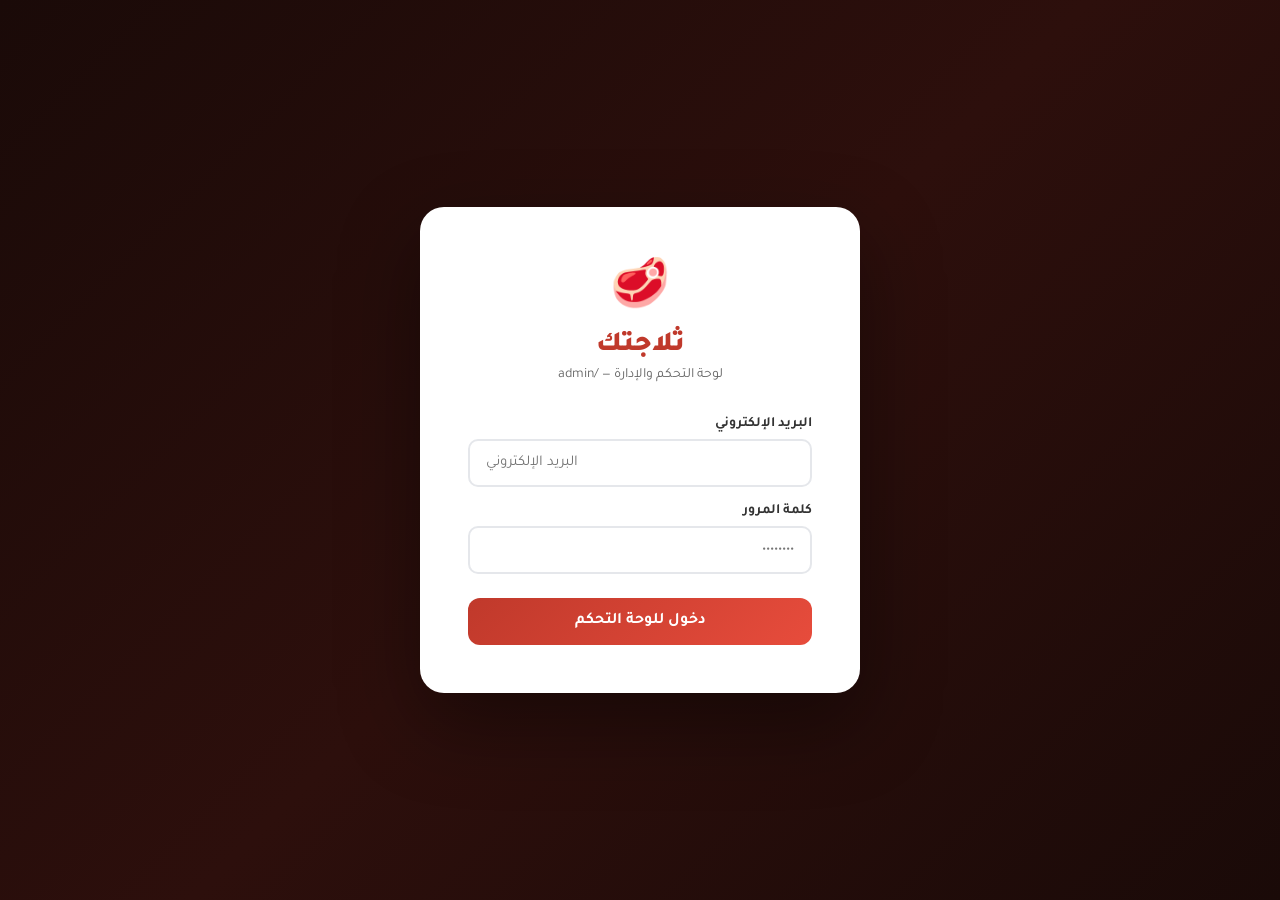
<file: admin.html>
<!DOCTYPE html>
<html lang="ar" dir="rtl">
<head>
<meta charset="UTF-8">
<meta name="viewport" content="width=device-width, initial-scale=1.0">
<title>ثلاجتك — لوحة التحكم | Admin</title>
<link rel="preconnect" href="https://fonts.googleapis.com">
<link href="https://fonts.googleapis.com/css2?family=Tajawal:wght@300;400;500;700;800;900&display=swap" rel="stylesheet">
<link rel="stylesheet" href="admin.css">
</head>
<body>

<!-- ===== ADMIN LOGIN ===== -->
<div id="adminLoginPage" class="login-page">
  <div class="login-box">
    <div class="login-logo">
      <div class="icon">🥩</div>
      <h1>ثلاجتك</h1>
      <p>لوحة التحكم والإدارة — /admin</p>
    </div>
    <div class="login-form">
      <div class="form-group">
        <label>البريد الإلكتروني</label>
        <input type="email" id="adminEmail" placeholder="البريد الإلكتروني" style="direction:ltr;text-align:left" onkeypress="if(event.key==='Enter')doAdminLogin()">
      </div>
      <div class="form-group">
        <label>كلمة المرور</label>
        <input type="password" id="adminPass" placeholder="••••••••" onkeypress="if(event.key==='Enter')doAdminLogin()">
      </div>
      <button class="btn-login" onclick="doAdminLogin()">دخول للوحة التحكم</button>
      <p class="login-error" id="adminLoginError">⚠️ البريد أو كلمة المرور غير صحيحة</p>
    </div>
  </div>
</div>

<!-- ===== ADMIN PANEL ===== -->
<div id="adminPanel" class="admin-layout" style="display:none">

  <!-- SIDEBAR -->
  <aside class="sidebar">
    <div class="sidebar-logo">
      <div class="icon">🥩</div>
      <div class="txt">
        <h2>ثلاجتك</h2>
        <p>لوحة الإدارة</p>
      </div>
    </div>
    <nav class="sidebar-nav">
      <div class="nav-item active" id="nav-dashboard" onclick="showPage('dashboard', this)">
        <span class="nav-icon">📊</span>
        <span>لوحة المؤشرات</span>
      </div>
      <div class="nav-item" id="nav-orders" onclick="showPage('orders', this)">
        <span class="nav-icon">📦</span>
        <span>إدارة الطلبات</span>
        <span class="nav-badge" id="pendingBadge">0</span>
      </div>
      <div class="nav-item" id="nav-customers" onclick="showPage('customers', this)">
        <span class="nav-icon">👥</span>
        <span>قاعدة العملاء</span>
      </div>
      <div class="nav-item" id="nav-subscriptions" onclick="showPage('subscriptions', this)">
        <span class="nav-icon">📅</span>
        <span>الاشتراكات</span>
      </div>
      <div class="nav-item" id="nav-payments" onclick="showPage('payments', this)">
        <span class="nav-icon">💳</span>
        <span>المدفوعات</span>
      </div>
    </nav>
    <div class="sidebar-footer">
      <button class="logout-btn" onclick="doAdminLogout()">
        <span class="nav-icon">🚪</span>
        <span>تسجيل الخروج</span>
      </button>
    </div>
  </aside>

  <!-- MAIN CONTENT -->
  <main class="admin-main">

    <!-- ===== DASHBOARD ===== -->
    <div id="page-dashboard">
      <div class="top-bar">
        <div>
          <h1>لوحة المؤشرات</h1>
          <p id="dashDate"></p>
        </div>
        <div class="top-bar-actions">
          <button class="btn-sm" onclick="refreshDashboard()" id="refreshBtn">🔄 تحديث</button>
          <button class="btn-sm" onclick="generateDemoOrders()" style="background:#E67E22">🎲 طلبات تجريبية</button>
          <button class="btn-sm" id="siteLockBtn" onclick="toggleSiteLock()" style="background:#8E44AD">🔒 قفل الموقع</button>
          <a href="index.html" class="btn-sm" style="display:inline-block;text-decoration:none;background:#27AE60">🏠 الموقع</a>
        </div>
      </div>
      <div class="stats-grid" id="statsGrid"></div>
      <div style="display:grid;grid-template-columns:2fr 1fr;gap:20px;margin-bottom:24px">
        <div class="section-card">
          <div class="section-card-header">
            <div><h3>إيرادات الأسبوع</h3><p>آخر ٧ أيام</p></div>
          </div>
          <div class="chart-bars" id="weekChart"></div>
          <div style="display:flex;justify-content:space-around;font-size:12px;color:#888;margin-top:4px" id="weekLabels"></div>
        </div>
        <div class="section-card">
          <div class="section-card-header"><div><h3>توزيع الأصناف</h3><p>الكل</p></div></div>
          <div id="productPie" style="display:flex;flex-direction:column;gap:10px;margin-top:8px"></div>
        </div>
      </div>
      <div class="section-card">
        <div class="section-card-header">
          <div><h3>آخر الطلبات</h3><p>أحدث ٥ طلبات</p></div>
          <button class="btn-sm" onclick="showPage('orders',document.getElementById('nav-orders'))">عرض الكل</button>
        </div>
        <div class="table-wrap"><table class="admin-table" id="recentOrdersTable"></table></div>
      </div>
    </div>

    <!-- ===== ORDERS ===== -->
    <div id="page-orders" style="display:none">
      <div class="top-bar">
        <div><h1>إدارة الطلبات</h1><p id="ordersCount"></p></div>
        <div class="top-bar-actions">
          <button class="btn-sm" onclick="refreshOrders()">🔄 تحديث</button>
          <button class="btn-sm" onclick="generateDemoOrders()" style="background:#E67E22">🎲 إضافة تجريبية</button>
          <button class="btn-sm" onclick="deleteAllOrders()" style="background:#C0392B">🗑 حذف جميع الطلبات</button>
        </div>
      </div>
      <div class="section-card">
        <div class="orders-filters">
          <button class="filter-btn active" onclick="filterOrders('الكل',this)">الكل</button>
          <button class="filter-btn" onclick="filterOrders('قيد الانتظار',this)">⏳ قيد الانتظار</button>
          <button class="filter-btn" onclick="filterOrders('قيد التجهيز',this)">🔪 قيد التجهيز</button>
          <button class="filter-btn" onclick="filterOrders('قيد التوصيل',this)">🚚 قيد التوصيل</button>
          <button class="filter-btn" onclick="filterOrders('تم التوصيل',this)">✅ تم التوصيل</button>
          <input type="text" class="search-input" id="orderSearch" placeholder="🔍 بحث..." oninput="renderOrdersTable()">
        </div>
        <div class="table-wrap">
          <table class="admin-table" id="ordersTableAll"></table>
        </div>
      </div>
    </div>

    <!-- ===== CUSTOMERS ===== -->
    <div id="page-customers" style="display:none">
      <div class="top-bar"><div><h1>قاعدة العملاء</h1><p>جميع العملاء المسجلين</p></div></div>
      <div class="customers-grid" id="customersGrid"></div>
    </div>

    <!-- ===== SUBSCRIPTIONS ===== -->
    <div id="page-subscriptions" style="display:none">
      <div class="top-bar"><div><h1>الاشتراكات الشهرية</h1><p>عملاء الاشتراك الفعّال</p></div></div>
      <div class="section-card">
        <div class="table-wrap"><table class="admin-table" id="subsTable"></table></div>
      </div>
    </div>

    <!-- ===== PAYMENTS ===== -->
    <div id="page-payments" style="display:none">
      <div class="top-bar">
        <div><h1>المدفوعات</h1><p>سجل المعاملات المالية</p></div>
        <div class="top-bar-actions"><button class="btn-sm" onclick="refreshPayments()">🔄 تحديث</button></div>
      </div>
      <div class="stats-grid" id="paymentStats"></div>
      <div class="section-card">
        <div class="section-card-header"><div><h3>سجل المعاملات</h3></div></div>
        <div class="table-wrap"><table class="admin-table" id="paymentsTable"></table></div>
      </div>
    </div>

  </main>
</div>

<!-- ===== ORDER DETAIL MODAL ===== -->
<div class="detail-modal-overlay" id="detailOverlay" onclick="if(event.target===this)closeDetail()">
  <div class="detail-modal">
    <button class="modal-close" onclick="closeDetail()">✕</button>
    <h3>تفاصيل الطلب</h3>
    <div id="detailContent"></div>
  </div>
</div>

<script src="admin.js"></script>
</body>
</html>
</file>
<file: admin.css>
/* ============================================
   THALLAJATAK ADMIN PANEL STYLES
   ============================================ */
:root {
  --red: #C0392B; --red-dark: #962d22; --red-light: #e74c3c;
  --gold: #D4A017; --green: #27AE60; --orange: #E67E22;
  --blue: #2980B9; --purple: #8E44AD;
  --sidebar-w: 260px;
}

/* ===== STATUS DROPDOWN ===== */
.status-select {
  padding: 6px 10px; border-radius: 8px; border: 2px solid #E5E7EB;
  font-family: 'Tajawal', sans-serif; font-size: 13px; font-weight: 700;
  background: white; cursor: pointer; transition: border-color 0.2s;
  color: #333; min-width: 120px;
}
.status-select:focus { outline: none; border-color: var(--blue); }
.status-select:hover { border-color: var(--blue); }


*, *::before, *::after { box-sizing: border-box; margin: 0; padding: 0; }
body { font-family: 'Tajawal', sans-serif; background: #F0F2F5; color: #1a1a2e; direction: rtl; }
a { text-decoration: none; color: inherit; }
button { cursor: pointer; border: none; font-family: 'Tajawal', sans-serif; }

/* ===== LOGIN PAGE ===== */
.login-page {
  min-height: 100vh; display: flex; align-items: center; justify-content: center;
  background: linear-gradient(135deg, #1a0a08 0%, #2d0f0c 50%, #1a0a08 100%);
  padding: 24px;
}
.login-box {
  background: white; border-radius: 24px; padding: 48px; width: 100%; max-width: 440px;
  box-shadow: 0 30px 80px rgba(0,0,0,0.4);
}
.login-logo { text-align: center; margin-bottom: 32px; }
.login-logo .icon { font-size: 48px; }
.login-logo h1 { font-size: 28px; font-weight: 900; color: var(--red); margin: 8px 0 4px; }
.login-logo p { font-size: 14px; color: #666; }
.login-form .form-group { margin-bottom: 16px; }
.login-form label { display: block; font-weight: 700; font-size: 14px; color: #333; margin-bottom: 6px; }
.login-form input {
  width: 100%; padding: 13px 16px; border: 2px solid #E5E7EB; border-radius: 10px;
  font-size: 15px; font-family: 'Tajawal', sans-serif; transition: all 0.2s;
}
.login-form input:focus { border-color: var(--red); outline: none; }
.btn-login {
  width: 100%; padding: 14px;
  background: linear-gradient(135deg, var(--red), var(--red-light));
  color: white; border-radius: 12px; font-size: 16px; font-weight: 700;
  margin-top: 8px; transition: all 0.3s;
}
.btn-login:hover { transform: translateY(-2px); box-shadow: 0 6px 24px rgba(192,57,43,0.4); }
.login-error {
  color: var(--red); font-size: 13px; text-align: center; margin-top: 10px; display: none;
}

/* ===== ADMIN LAYOUT ===== */
.admin-layout { display: flex; min-height: 100vh; }

/* ===== SIDEBAR ===== */
.sidebar {
  width: var(--sidebar-w); background: linear-gradient(180deg, #1a0a08, #2d0f0c);
  padding: 0; display: flex; flex-direction: column; position: fixed;
  top: 0; right: 0; bottom: 0; z-index: 100;
}
.sidebar-logo {
  padding: 28px 24px; border-bottom: 1px solid rgba(255,255,255,0.08);
  display: flex; align-items: center; gap: 12px;
}
.sidebar-logo .icon { font-size: 32px; }
.sidebar-logo .txt h2 { font-size: 20px; font-weight: 900; color: white; }
.sidebar-logo .txt p { font-size: 11px; color: rgba(255,255,255,0.5); }
.sidebar-nav { flex: 1; padding: 16px 12px; display: flex; flex-direction: column; gap: 4px; }
.nav-item {
  display: flex; align-items: center; gap: 12px; padding: 12px 14px;
  border-radius: 10px; color: rgba(255,255,255,0.65); font-size: 15px; font-weight: 600;
  transition: all 0.2s; cursor: pointer;
}
.nav-item:hover { background: rgba(255,255,255,0.1); color: white; }
.nav-item.active { background: var(--red); color: white; box-shadow: 0 4px 16px rgba(192,57,43,0.4); }
.nav-item .nav-icon { font-size: 20px; width: 28px; text-align: center; }
.sidebar-footer {
  padding: 16px 12px; border-top: 1px solid rgba(255,255,255,0.08);
}
.logout-btn {
  display: flex; align-items: center; gap: 10px; padding: 11px 14px;
  border-radius: 10px; color: rgba(255,255,255,0.5); font-size: 14px; font-weight: 600;
  width: 100%; background: transparent; transition: all 0.2s;
}
.logout-btn:hover { background: rgba(255,0,0,0.15); color: #ff6b6b; }

/* ===== ADMIN MAIN ===== */
.admin-main {
  margin-right: var(--sidebar-w); flex: 1; padding: 32px; overflow-y: auto;
}

/* ===== TOP BAR ===== */
.top-bar {
  display: flex; justify-content: space-between; align-items: center; margin-bottom: 32px;
}
.top-bar h1 { font-size: 26px; font-weight: 900; color: #1a1a2e; }
.top-bar p { font-size: 14px; color: #666; margin-top: 2px; }
.top-bar-actions { display: flex; gap: 10px; align-items: center; }
.btn-sm {
  padding: 9px 18px; border-radius: 8px; font-size: 13px; font-weight: 700;
  background: var(--red); color: white; transition: all 0.2s;
}
.btn-sm:hover { background: var(--red-dark); }

/* ===== STAT CARDS ===== */
.stats-grid { display: grid; grid-template-columns: repeat(auto-fit, minmax(220px, 1fr)); gap: 20px; margin-bottom: 28px; }
.stat-card {
  background: white; border-radius: 16px; padding: 24px;
  box-shadow: 0 2px 12px rgba(0,0,0,0.07); transition: all 0.2s;
  border-right: 4px solid transparent;
}
.stat-card:hover { transform: translateY(-3px); box-shadow: 0 8px 24px rgba(0,0,0,0.12); }
.stat-card.red { border-color: var(--red); }
.stat-card.green { border-color: var(--green); }
.stat-card.orange { border-color: var(--orange); }
.stat-card.blue { border-color: var(--blue); }
.stat-card.purple { border-color: var(--purple); }
.stat-head { display: flex; justify-content: space-between; align-items: center; margin-bottom: 12px; }
.stat-card-icon { font-size: 28px; }
.stat-card-badge {
  font-size: 11px; font-weight: 700; padding: 3px 8px; border-radius: 50px;
}
.stat-card-badge.up { background: rgba(39,174,96,0.12); color: var(--green); }
.stat-card-badge.down { background: rgba(192,57,43,0.12); color: var(--red); }
.stat-card-value { font-size: 30px; font-weight: 900; color: #1a1a2e; margin-bottom: 4px; }
.stat-card-label { font-size: 13px; color: #999; font-weight: 500; }

/* ===== SECTION CARDS ===== */
.section-card {
  background: white; border-radius: 16px; padding: 24px;
  box-shadow: 0 2px 12px rgba(0,0,0,0.07); margin-bottom: 24px;
}
.section-card-header {
  display: flex; justify-content: space-between; align-items: center; margin-bottom: 20px;
}
.section-card-header h3 { font-size: 18px; font-weight: 800; }
.section-card-header p { font-size: 13px; color: #888; margin-top: 3px; }

/* ===== ORDERS TABLE ===== */
.orders-filters {
  display: flex; gap: 10px; margin-bottom: 20px; flex-wrap: wrap; align-items: center;
}
.filter-btn {
  padding: 7px 16px; border-radius: 20px; font-size: 13px; font-weight: 600;
  border: 2px solid #E5E7EB; background: transparent; color: #666; transition: all 0.2s;
}
.filter-btn:hover { border-color: var(--red); color: var(--red); }
.filter-btn.active { background: var(--red); color: white; border-color: var(--red); }
.search-input {
  padding: 8px 16px; border-radius: 20px; border: 2px solid #E5E7EB;
  font-family: 'Tajawal', sans-serif; font-size: 13px; min-width: 200px;
}
.search-input:focus { border-color: var(--red); outline: none; }

.table-wrap { overflow-x: auto; }
.admin-table { width: 100%; border-collapse: collapse; font-size: 14px; }
.admin-table th {
  background: #F8F9FA; padding: 12px 16px; text-align: right;
  font-weight: 700; font-size: 13px; color: #666;
  border-bottom: 2px solid #E5E7EB; white-space: nowrap;
}
.admin-table td {
  padding: 14px 16px; border-bottom: 1px solid #F1F3F4;
  vertical-align: middle;
}
.admin-table tr:hover td { background: #FAFAFA; }
.customer-cell { display: flex; align-items: center; gap: 10px; }
.customer-avatar {
  width: 38px; height: 38px; border-radius: 50%;
  background: linear-gradient(135deg, var(--red), var(--red-light));
  color: white; font-size: 14px; font-weight: 700;
  display: flex; align-items: center; justify-content: center;
}
.customer-name { font-weight: 700; font-size: 14px; }
.customer-phone { font-size: 12px; color: #888; }

.status-badge {
  padding: 4px 12px; border-radius: 50px; font-size: 12px; font-weight: 700;
  display: inline-block;
}
.status-badge.pending { background: rgba(230,126,34,0.12); color: var(--orange); }
.status-badge.preparing { background: rgba(41,128,185,0.12); color: var(--blue); }
.status-badge.delivering { background: rgba(142,68,173,0.12); color: var(--purple); }
.status-badge.delivered { background: rgba(39,174,96,0.12); color: var(--green); }
.status-badge.paid { background: rgba(39,174,96,0.12); color: var(--green); }
.status-badge.failed { background: rgba(192,57,43,0.12); color: var(--red); }

.payment-status { display: flex; align-items: center; gap: 6px; font-size: 13px; font-weight: 600; }
.actions-cell { display: flex; gap: 6px; }
.action-btn {
  padding: 6px 12px; border-radius: 7px; font-size: 12px; font-weight: 700;
  transition: all 0.2s;
}
.action-btn.advance { background: rgba(41,128,185,0.1); color: var(--blue); }
.action-btn.advance:hover { background: var(--blue); color: white; }
.action-btn.view { background: rgba(142,68,173,0.1); color: var(--purple); }
.action-btn.view:hover { background: var(--purple); color: white; }
.action-btn.delete { background: rgba(192,57,43,0.1); color: var(--red); }
.action-btn.delete:hover { background: var(--red); color: white; }

/* ===== CUSTOMERS ===== */
.customers-grid { display: grid; grid-template-columns: repeat(auto-fill, minmax(280px, 1fr)); gap: 16px; }
.customer-card {
  background: white; border-radius: 14px; padding: 20px;
  box-shadow: 0 2px 10px rgba(0,0,0,0.07); transition: all 0.2s;
}
.customer-card:hover { transform: translateY(-3px); box-shadow: 0 6px 20px rgba(0,0,0,0.12); }
.cust-avatar-lg {
  width: 54px; height: 54px; border-radius: 50%;
  background: linear-gradient(135deg, var(--red), var(--red-light));
  color: white; font-size: 20px; font-weight: 700;
  display: flex; align-items: center; justify-content: center;
  margin-bottom: 12px;
}
.cust-name { font-size: 16px; font-weight: 800; margin-bottom: 4px; }
.cust-phone { font-size: 13px; color: #666; margin-bottom: 12px; }
.cust-stats { display: flex; gap: 16px; }
.cust-stat { font-size: 12px; color: #888; }
.cust-stat strong { display: block; font-size: 16px; font-weight: 800; color: var(--gray-900); }

/* ===== ORDER DETAIL MODAL ===== */
.detail-modal-overlay {
  position: fixed; inset: 0; z-index: 2000;
  background: rgba(0,0,0,0.6); backdrop-filter: blur(8px);
  display: none; align-items: center; justify-content: center; padding: 20px;
}
.detail-modal-overlay.open { display: flex; }
.detail-modal {
  background: white; border-radius: 20px; padding: 32px;
  width: 100%; max-width: 540px; max-height: 85vh; overflow-y: auto;
  position: relative;
}
.detail-modal h3 { font-size: 22px; font-weight: 900; margin-bottom: 20px; }
.detail-row { display: flex; justify-content: space-between; padding: 10px 0; border-bottom: 1px solid #F1F3F4; font-size: 14px; }
.detail-row:last-child { border-bottom: none; }
.detail-label { color: #666; font-weight: 500; }
.detail-value { font-weight: 700; }

/* ===== CHARTS ===== */
.chart-bars { display: flex; align-items: flex-end; gap: 8px; height: 120px; padding: 10px 0; }
.chart-bar-wrap { flex: 1; display: flex; flex-direction: column; align-items: center; gap: 6px; }
.chart-bar {
  width: 100%; border-radius: 6px 6px 0 0;
  background: linear-gradient(180deg, var(--red-light), var(--red));
  transition: all 0.5s ease; min-height: 4px;
}
.chart-bar-label { font-size: 11px; color: #888; font-weight: 600; }

/* ===== NOTIFICATION BADGE ===== */
.nav-badge {
  background: var(--red); color: white;
  min-width: 18px; height: 18px; border-radius: 9px;
  font-size: 10px; font-weight: 700;
  display: inline-flex; align-items: center; justify-content: center;
  padding: 0 5px; margin-right: auto;
}

/* ===== RESPONSIVE ===== */
@media (max-width: 768px) {
  .sidebar { width: 60px; }
  .sidebar-logo .txt, .nav-item span:not(.nav-icon), .sidebar-footer .logout-btn span:not(:first-child) { display: none; }
  .admin-main { margin-right: 60px; padding: 20px; }
  .stats-grid { grid-template-columns: 1fr 1fr; }
}
</file>
